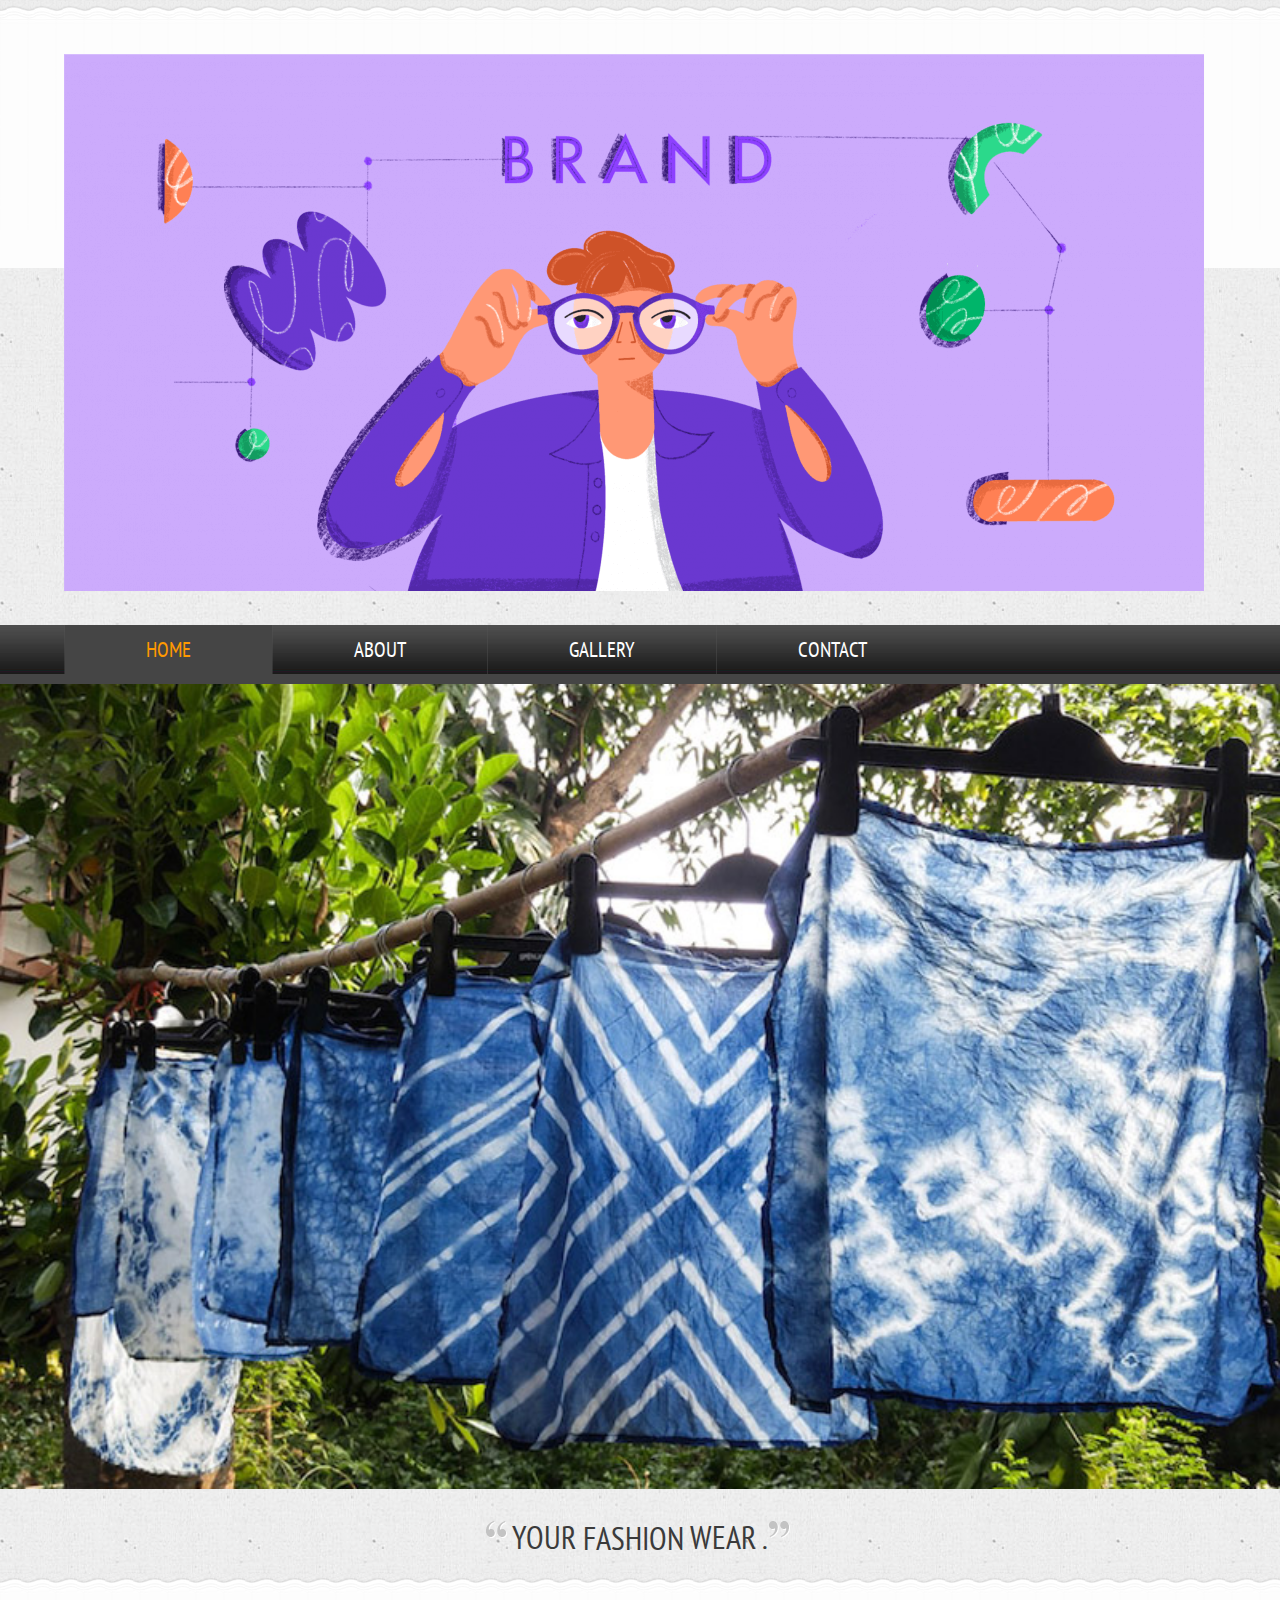
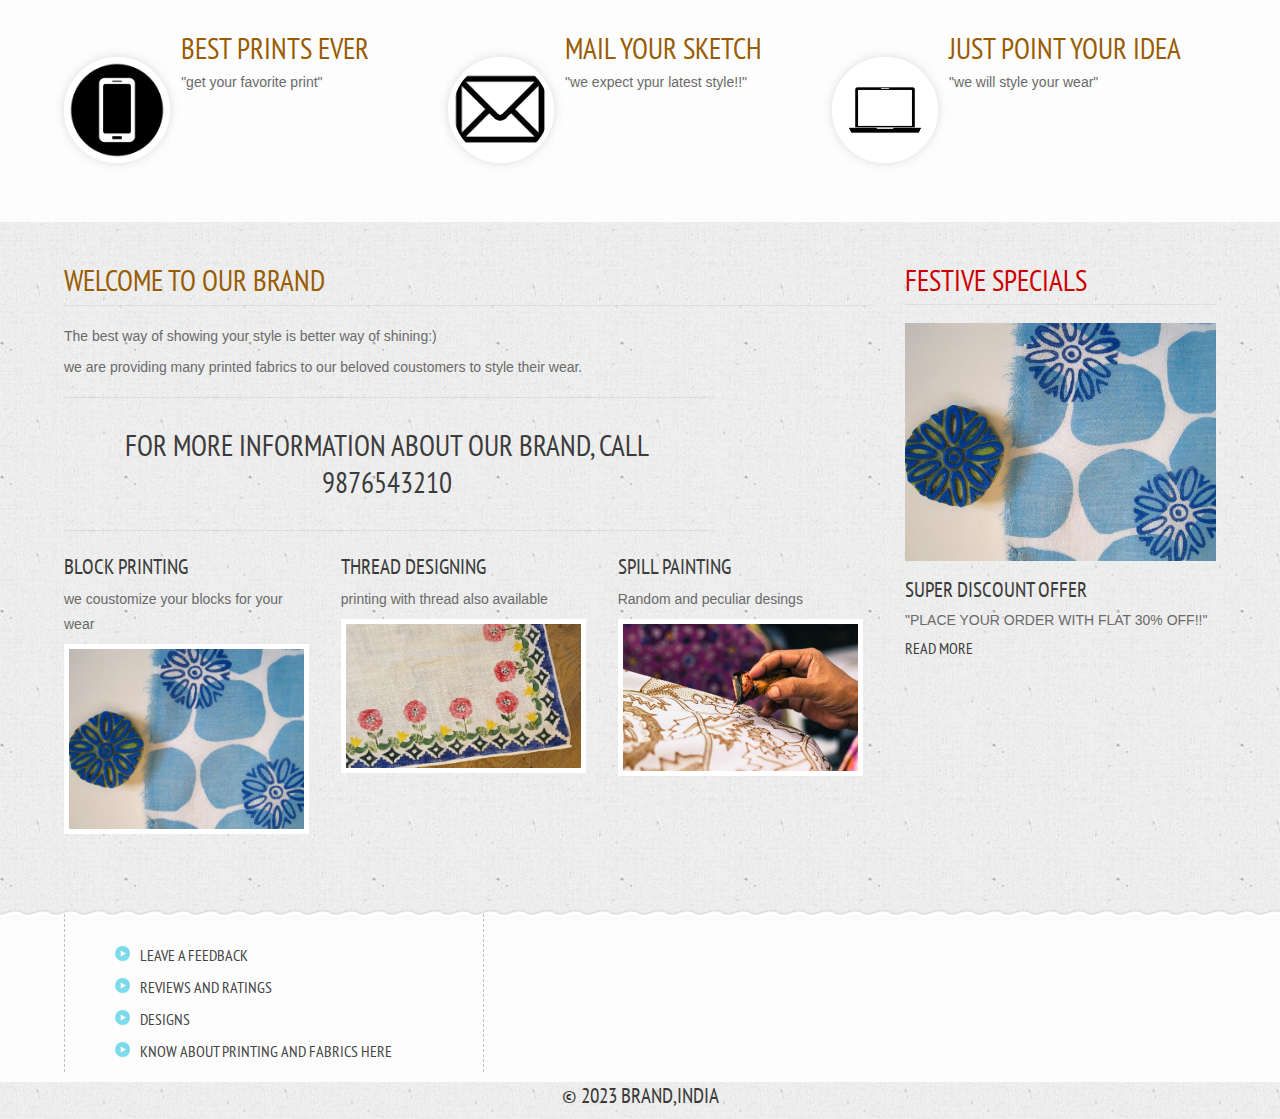
<file: index.html>
<!DOCTYPE HTML>
<html>
	<head>
		<title>brand Website | Home</title>
		<link href="css/style.css" rel="stylesheet" type="text/css"  media="all" />
		<link href='http://fonts.googleapis.com/css?family=PT+Sans+Narrow' rel='stylesheet' type='text/css'>
		<link rel="stylesheet" href="css/responsiveslides.css">
		<script src="http://ajax.googleapis.com/ajax/libs/jquery/1.8.3/jquery.min.js"></script>
		<script src="js/responsiveslides.min.js"></script>
		  <script>
		    // You can also use "$(window).load(function() {"
			    $(function () {
			
			      // Slideshow 1
			      $("#slider1").responsiveSlides({
			        maxwidth: 1600,
			        speed: 600
			      });
			});
		  </script>
	</head>
	<body>
		<!---start-Wrap--->
			<!---start-header--->
			<div class="header">
				<div class="wrap">
					<div class="header-top">
						<div class="logo">
							<a href="index.html"><img src="images/fashionp.png" title="logo" /></a>
						</div>
						<div class="clear"> </div>
					</div>
				</div>
				<div class="header-top-nav">
					<div class="wrap">
						<ul>
							<li class="active"><a href="index.html">Home</a></li>
							<li><a href="about.html">About</a></li>
							<li><a href="gallery.html">Gallery</a></li>
							<li><a href="contact.html">Contact</a></li>
							<div class="clear"> </div>
						</ul>
					</div>
				</div>
			</div>
			<!--End-header--->
			<div class="clear"> </div>
			<!--start-image-slider---->
					<div class="image-slider">
						<!-- Slideshow 1 -->
						    <ul class="rslides" id="slider1">
						      <li><img src="images/slider4.jpg" alt=""></li>
						      <li><img src="images/slider4.jpg" alt=""></li>
						      <li><img src="images/slider4.jpg" alt=""></li>
						    </ul>
						 <!-- Slideshow 2 -->
					</div>
					<!--End-image-slider---->
			<!---start-content----->
			<div class="content">
				<div class="quit">
					<p><span class="start">Your </span> fashion <span class="end">wear .</span></p>
				</div>
					<div class="content-grids">
						<div class="wrap">
						<div class="content-grid">
							<div class="content-grid-pic">
								<a href="#"><img src="images/icon1.png" title="image-name" /></a>
							</div>
							<div class="content-grid-info">
								<h3>Best prints ever</h3>
								<p>"get your favorite print"</p>
								
							</div>
							<div class="clear"> </div>
						</div>
						<div class="content-grid">
							<div class="content-grid-pic">
								<a href="#"><img src="images/icon2.png" title="image-name" /></a>
							</div>
							<div class="content-grid-info">
								<h3>Mail your sketch</h3>
								<p>"we expect ypur latest style!!"</p>
							</div>
							<div class="clear"> </div>
						</div>
						<div class="content-grid">
							<div class="content-grid-pic">
								<a href="#"><img src="images/icon3.jpg" title="image-name" /></a>
							</div>
							<div class="content-grid-info">
								<h3>Just point your idea</h3>
								<p>"we will style your wear"</p>
							</div>
							<div class="clear"> </div>
						</div>
						
						<div class="clear"> </div>
					</div>
				</div>
				<div class="clear"> </div>
				<div class="content-box">
					<div class="wrap">
					<div class="content-box-left">
						<div class="content-box-left-topgrid">
							<h3>welcome to our Brand</h3>
							<p> The best way of showing your style is better way of shining:)</p>
							<p> we are providing many printed fabrics to our beloved coustomers to style their wear.</p>
							<span>For more information about our Brand, Call 9876543210</span>
						</div>
						<div class="content-box-left-bootomgrids">
							<div class="content-box-left-bootomgrid">
								<h3>Block printing</h3>
								<p> we coustomize your blocks for your wear</p>
								<a href="#"><img src="images/slider1.jpg" title="image-name" /></a>
							</div>
							<div class="content-box-left-bootomgrid">
								<h3>thread designing</h3>
								<p>printing with thread also available</p>
								<a href="#"><img src="images/slider2.jpg" title="image-name" /></a>
							</div>
							<div class="content-box-left-bootomgrid lastgrid">
								<h3>Spill painting</h3>
								<p>Random and peculiar desings </p>
								<a href="#"><img src="images/slider3.png" title="image-name" /></a>
							</div>
							<div class="clear"> </div>
						</div>
						<div class="clear"> </div>
					</div>
					<div class="content-box-right">
						<div class="content-box-right-topgrid">
							<h3>Festive Specials</h3>
							<a href="#"><img src="images/slider1.jpg" title="imnage-name" /></a>
							<h4>Super Discount Offer</h4>
							<p>"PLACE YOUR ORDER WITH FLAT 30% OFF!!"</p>
							<a href="#">Read More</a>
						</div>
						<div class="content-box-right-bottomgrid">
							
						</div>
					</div>
					<div class="clear"> </div>
				</div>
				<div class="clear"> </div>
				<div class="boxs">
				<div class="wrap">
				<div class="box">
			
				</div>
				<div class="box center-box">
					<ul>
						<li><a href="#">Leave a Feedback</a></li>
						<li><a href="#">Reviews and Ratings</a></li>
						<li><a href="#">Designs</a></li>
						<li><a href="#">Know about printing and fabrics here</a></li>
					</ul>
				</div>
		
				<div class="clear"> </div>
			</div>
			<!---start-box---->
		</div>
		<!---start-copy-Right----->
		<div class="copy-tight">
			<p>&copy 2023 BRAND,India</p>
		</div>
		<!---End-copy-Right----->
			</div>
			<!---End-content----->
		</div>
		<!---End-Wrap--->
	</body>
</html>
</file>
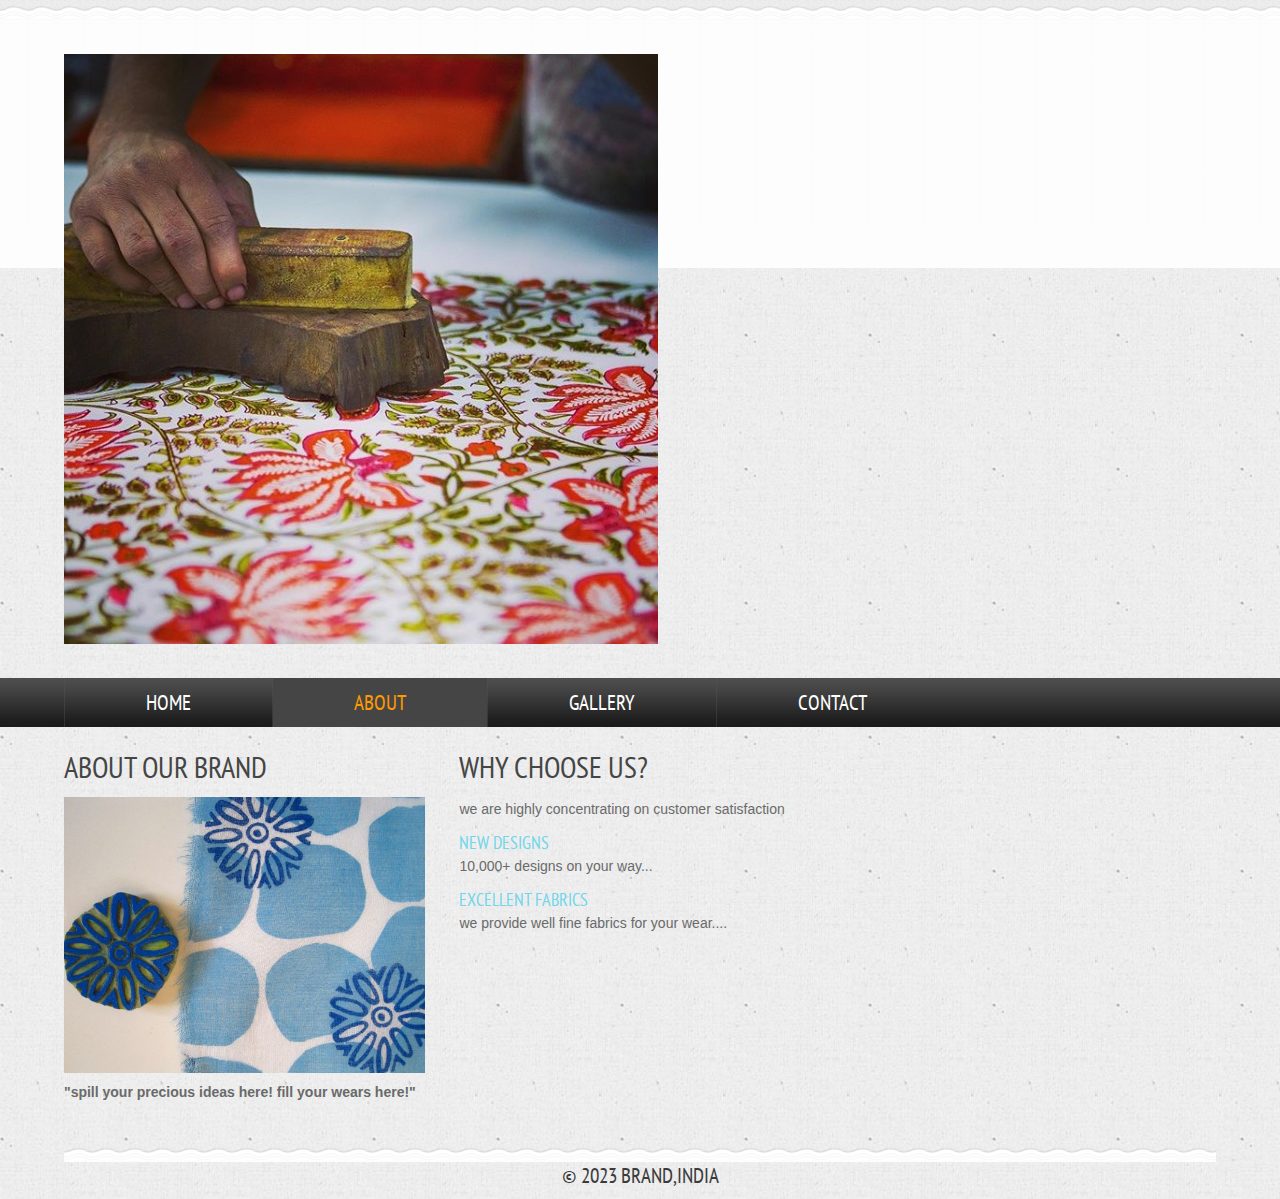
<file: about.html>
<!DOCTYPE HTML>
<html>
	<head>
		<title> brand Website | About</title>
		<link href="css/style.css" rel="stylesheet" type="text/css"  media="all" />
		<link href='http://fonts.googleapis.com/css?family=PT+Sans+Narrow' rel='stylesheet' type='text/css'>
	</head>
	<body>
		<!---start-Wrap--->
			<!---start-header--->
			<div class="header">
				<div class="wrap">
					<div class="header-top">
						<div class="logo">
							<a href="index.html"><img src="images/a1.jpg" title="logo" /></a>
						</div>
						<div class="clear"> </div>
					</div>
				</div>
				<div class="header-top-nav">
					<div class="wrap">
						<ul>
							<li><a href="index.html">Home</a></li>
							<li class="active"><a href="about.html">About</a></li>
							<li><a href="gallery.html">Gallery</a></li>
							<li><a href="contact.html">Contact</a></li>
							<div class="clear"> </div>
						</ul>
					</div>
				</div>
			</div>
			<!---End-header--->
			<div class="clear"> </div>
			<!---start-content----->
			<div class="content">
				<div class="wrap">
				<!---start-about---->
				<div class="about">
				<div class="about-grids">
					<div class="about-grid">
						<h3>About Our Brand</h3>
						<a href="#"><img src="images/slider1.jpg" title="about"></a>
						<span>"spill your precious ideas here!
							fill your wears here!"</span>
						
					</div>
					<div class="about-grid center-grid1">
						<h3>WHY CHOOSE US?</h3>
						<p>we are highly concentrating on customer satisfaction</p>
						<label>New designs </label>
						<p>10,000+ designs on your way...</p>
						<label>excellent fabrics</label>
						<p>we provide well fine fabrics for your wear....</p>
					</div>
				<!---End-about---->
				<div class="clear"> </div>
				<div class="boxs">
				<div class="wrap">
				<div class="box">
			
				</div>
				<div class="box">
					
				</div>
				<div class="clear"> </div>
			</div>
			<!---start-box---->
		</div>
		<!---start-copy-Right----->
		<div class="copy-tight">
			<p>&copy 2023 BRAND,India</p>
		</div>
		<!---End-copy-Right----->
			</div>
			<!---End-content----->
		</div>
		<!---End-Wrap--->
	</body>
</html>
</file>
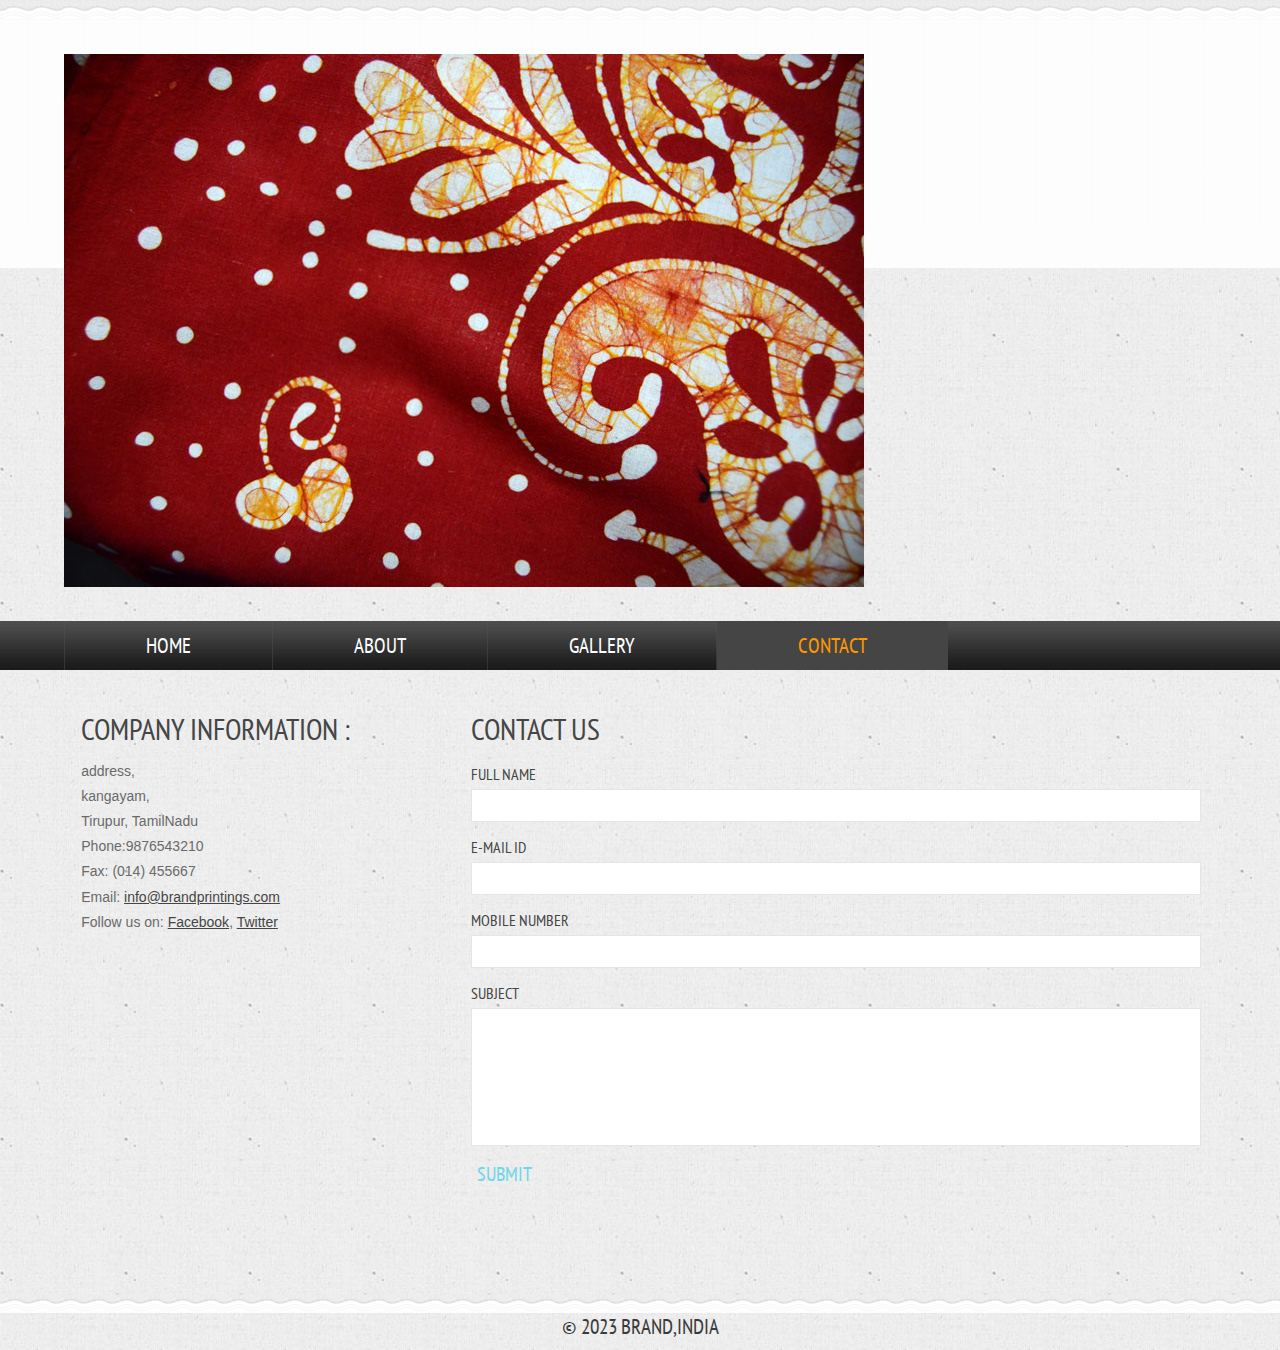
<file: contact.html>
<!DOCTYPE HTML>
<html>
	<head>
		<title>brand Website | Gallery </title>
		<link href="css/style.css" rel="stylesheet" type="text/css"  media="all" />
		<link href='http://fonts.googleapis.com/css?family=PT+Sans+Narrow' rel='stylesheet' type='text/css'>
	</head>
	<body>
		<!---start-Wrap--->
			<!---start-header--->
			<div class="header">
				<div class="wrap">
					<div class="header-top">
						<div class="logo">
							<a href="index.html"><img src="images/slider5.jpg" title="logo" /></a>
						</div>
						<div class="clear"> </div>
					</div>
				</div>
				<div class="header-top-nav">
					<div class="wrap">
						<ul>
							<li><a href="index.html">Home</a></li>
							<li><a href="about.html">About</a></li>
							<li><a href="gallery.html">Gallery</a></li>
							<li class="active"><a href="contact.html">Contact</a></li>
							<div class="clear"> </div>
						</ul>
					</div>
				</div>
			</div>
			<!---End-header--->
			<div class="clear"> </div>
			<!---start-content----->
			<div class="content">
				<div class="wrap">
					<!-------start-contatct------>
					<div class="contact">
				<div class="section group">				
				<div class="col span_1_of_3">
					<div class="contact_info">
			    	 	
      				</div>
      			<div class="company_address">
				     	<h3>Company Information :</h3>
						    	<p>address,</p>
						   		<p>kangayam,</p>
						   		<p>Tirupur, TamilNadu</p>
				   		<p>Phone:9876543210</p>
				   		<p>Fax: (014) 455667</p>
				 	 	<p>Email: <span>info@brandprintings.com</span></p>
				   		<p>Follow us on: <span>Facebook</span>, <span>Twitter</span></p>
				   </div>
				</div>				
				<div class="col span_2_of_3">
				  <div class="contact-form">
				  	<h3>Contact Us</h3>
					    <form method="post" action="contact-post.html">
					    	<div>
						    	<span><label>FULL NAME</label></span>
						    	<span><input name="userName" type="text" class="textbox"></span>
						    </div>
						    <div>
						    	<span><label>E-MAIL ID</label></span>
						    	<span><input name="userEmail" type="text" class="textbox"></span>
						    </div>
						    <div>
						     	<span><label>MOBILE NUMBER</label></span>
						    	<span><input name="userPhone" type="text" class="textbox"></span>
						    </div>
						    <div>
						    	<span><label>SUBJECT</label></span>
						    	<span><textarea name="userMsg"> </textarea></span>
						    </div>
						   <div>
						   		<span><input type="submit" value="Submit"></span>
						  </div>
					    </form>

				    </div>
  				</div>				
			  </div>
			</div>
					<!-------start-contatct------>
				</div>
				<div class="clear"> </div>
				<div class="boxs">
				<div class="wrap">
				<div class="box">
				
				</div>
				<div class="box">
					 
				</div>
				<div class="clear"> </div>
			</div>
			<!---start-box---->
		</div>
		<!---start-copy-Right----->
		<div class="copy-tight">
			<p>&copy 2023 BRAND,India</p>
		</div>
		<!---End-copy-Right----->
			</div>
			<!---End-content----->
		</div>
		<!---End-Wrap--->
	</body>
</html>
</file>
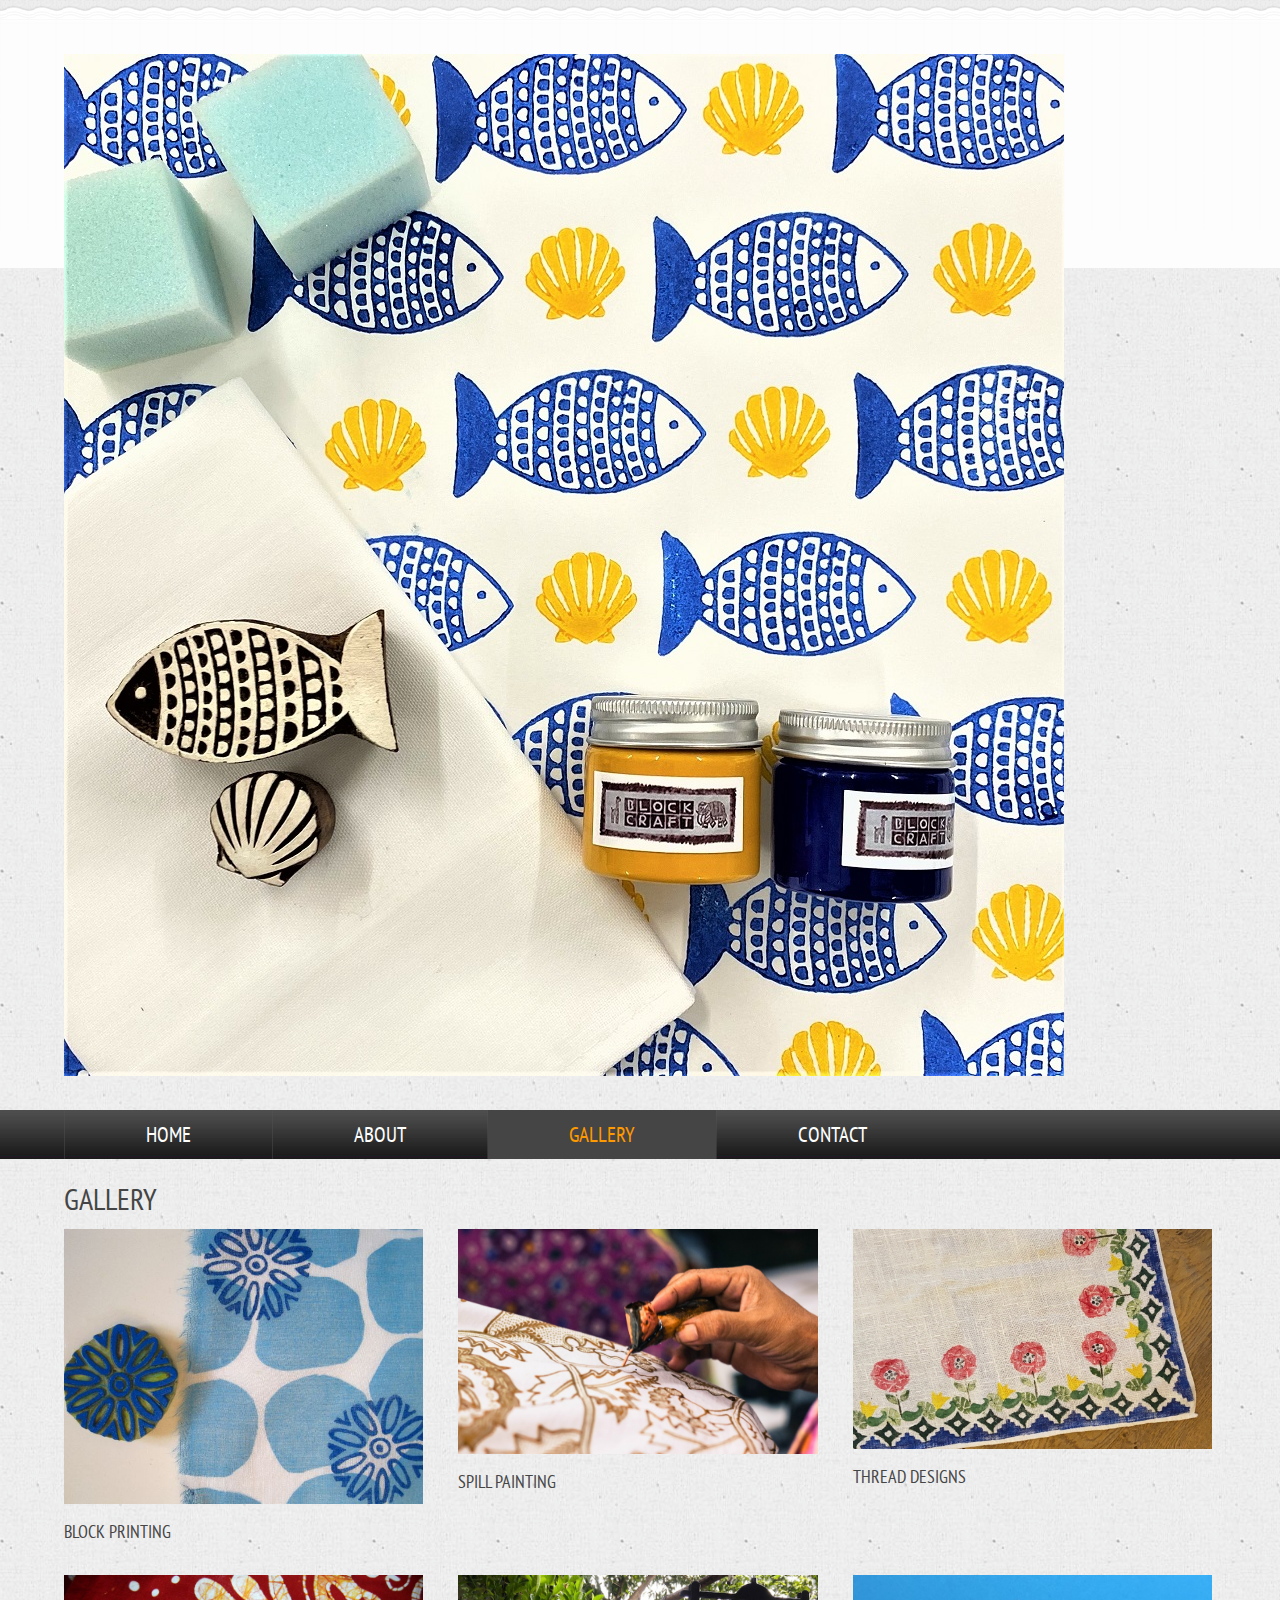
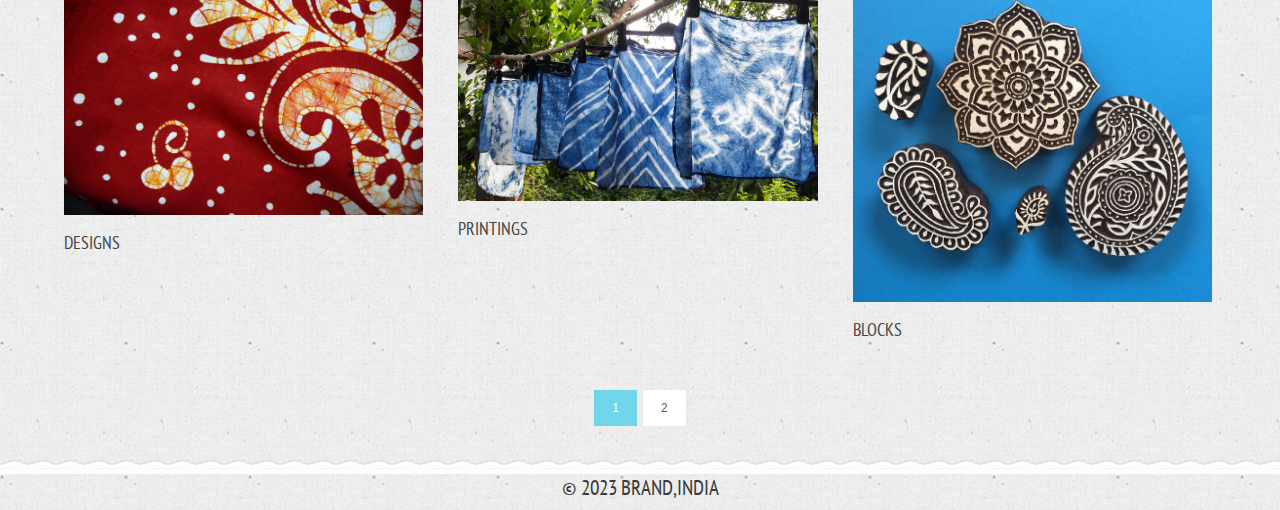
<file: gallery.html>
<!DOCTYPE HTML>
<html>
	<head>
		<title>Brand Website | Gallery</title>
		<link href="css/style.css" rel="stylesheet" type="text/css"  media="all" />
		<link href='http://fonts.googleapis.com/css?family=PT+Sans+Narrow' rel='stylesheet' type='text/css'>
		<script src="http://ajax.googleapis.com/ajax/libs/jquery/1.8.3/jquery.min.js"></script>
	</head>
	<body>
		<!---start-Wrap--->
			<!---start-header--->
			<div class="header">
				<div class="wrap">
					<div class="header-top">
						<div class="logo">
							<a href="index.html"><img src="images/gal.jpg" title="logo" /></a>
						</div>
						<div class="clear"> </div>
					</div>
				</div>
				<div class="header-top-nav">
					<div class="wrap">
						<ul>
							<li><a href="index.html">Home</a></li>
							<li><a href="about.html">About</a></li>
							<li class="active"><a href="gallery.html">Gallery</a></li>
							<li><a href="contact.html">Contact</a></li>
							<div class="clear"> </div>
						</ul>
					</div>
				</div>
			</div>
			<!---End-header--->
			<div class="clear"> </div>
			<!---start-content----->
			<div class="content">
				<div class="wrap">
					<!----start-image-gallery----->
					<div class="gallerys">
					<h3>gallery</h3>
					<div class="gallery-grids">
						<div class="gallery-grid">
							<a href="images/slider1.jpg"><img src="images/slider1.jpg" alt=""></a>
							<h4>BLOCK PRINTING</h4>
						</div>
						<div class="gallery-grid grid2">
							<a href="images/slider3.jpg"><img src="images/slider3.png" alt=""></a>
							<h4>SPILL PAINTING</h4>
						</div>
						<div class="gallery-grid">
							<a href="images/slider1.jpg"><img src="images/slider2.jpg" alt=""></a>
							<h4>THREAD DESIGNS</h4>
						</div>
						<div class="clear"> </div>
					</div>
					<div class="clear"> </div>
					<div class="gallery-grids">
						<div class="gallery-grid">
							<a href="images/slider3.jpg"><img src="images/slider5.jpg" alt=""></a>
							<h4>DESIGNS</h4>
						</div>
						<div class="gallery-grid grid2">
							<a href="images/slider3.jpg"><img src="images/slider4.jpg" alt=""></a>
							<h4>PRINTINGS</h4>
						</div>
						<div class="gallery-grid">
							<a href="images/slider1.jpg"><img src="images/slider6.jpg" alt=""></a>
							<h4>BLOCKS</h4>
						</div>
					</div>
					<script type="text/javascript" src="js/jquery.lightbox.js"></script>
				    <link rel="stylesheet" type="text/css" href="css/lightbox.css" media="screen">
				  	<script type="text/javascript">
				    $(function() {
				        $('.gallery-grid a').lightBox();
				    });
				    </script>
				    <div class="clear"> </div>
				    <div class="projects-bottom-paination">
						<ul>
							<li class="active"><a href="#">1</a></li>
							<li><a href="#">2</a></li>
						</ul>
					</div>
				</div>
					<!----start-image-gallery----->
				</div>
				<div class="clear"> </div>
				<div class="boxs">
				<div class="wrap">
				<div class="box">
				
				</div>
				<div class="box">
					
				</div>
				<div class="clear"> </div>
			</div>
			<!---start-box---->
		</div>
		<!---start-copy-Right----->
		<div class="copy-tight">
			<p>&copy 2023 BRAND,India</p>
		</div>
		<!---End-copy-Right----->
			</div>
			<!---End-content----->
		</div>
		<!---End-Wrap--->
	</body>
</html>
</file>
<file: css/responsiveslides.css>
.rslides {
  position: relative;
  list-style: none;
  overflow: hidden;
  padding: 0;
  margin: 0;
  }

.rslides li {
  -webkit-backface-visibility: hidden;
  position: absolute;
  display: none;
  width: 100%;
  left: 0;
  top: 0;
  }

.rslides li:first-child {
  position: relative;
  display: block;
  float: left;
  }

.rslides img {
 	display: block;
	height: auto;
	float: left;
	border: 0;
	width: 100%;
	border-top: 10px solid #454545;
  }
</file>
<file: css/style.css>
/* reset */
html,body,div,span,applet,object,iframe,h1,h2,h3,h4,h5,h6,p,blockquote,pre,a,abbr,acronym,address,big,cite,code,del,dfn,em,img,ins,kbd,q,s,samp,small,strike,strong,sub,sup,tt,var,b,u,i,dl,dt,dd,ol,nav ul,nav li,fieldset,form,label,legend,table,caption,tbody,tfoot,thead,tr,th,td,article,aside,canvas,details,embed,figure,figcaption,footer,header,hgroup,menu,nav,output,ruby,section,summary,time,mark,audio,video{margin:0;padding:0;border:0;font-size:100%;font:inherit;vertical-align:baseline;}
article, aside, details, figcaption, figure,footer, header, hgroup, menu, nav, section {display: block;}
ol,ul{list-style:none;margin:0px;padding:0px;}
blockquote,q{quotes:none;}
blockquote:before,blockquote:after,q:before,q:after{content:'';content:none;}
table{border-collapse:collapse;border-spacing:0;}
/* start editing from here */
a{text-decoration:none;}
.txt-rt{text-align:right;}/* text align right */
.txt-lt{text-align:left;}/* text align left */
.txt-center{text-align:center;}/* text align center */
.float-rt{float:right;}/* float right */
.float-lt{float:left;}/* float left */
.clear{clear:both;}/* clear float */
.pos-relative{position:relative;}/* Position Relative */
.pos-absolute{position:absolute;}/* Position Absolute */
.vertical-base{	vertical-align:baseline;}/* vertical align baseline */
.vertical-top{	vertical-align:top;}/* vertical align top */
nav.vertical ul li{	display:block;}/* vertical menu */
nav.horizontal ul li{	display: inline-block;}/* horizontal menu */
img{max-width:100%;}
body{
	background: url(../images/box-bg.png);
}
/*end reset*/
/*=============================
 * start-wrap
 ============================*/
.wrap{
	width:80%;
	margin:0 auto;
}
/*=============================
 * start-header
 ============================*/
.header{
	background: url(../images/box1.png) repeat-x;
}
.header-top{
	padding: 41px 0 30px 0;
}
.logo{
	float:left;
	margin-top: 0.8em;
}
.contact-info{
	float:right;
}
.contact-info p{
	font-family: 'PT Sans Narrow', sans-serif;
	font-size: 1.3em;
	font-weight: 400;
	color: #3B3B3B;
	text-transform: uppercase;
}
.contact-info p a{
	color:#1b98b1;
	transition: 0.5s ease;
	-o-transition: 0.5s ease;
	-webkit-transition: 0.5s ease;
}
.contact-info p a:hover{
	color:#3B3B3B;
}
.header-top-nav ul li{
	display: inline-block;
	border-left: 1px solid rgba(85, 85, 85, 0.41);
	float: left;
}
.header-top-nav ul li a{
	color: #FFF;
	font-family: 'PT Sans Narrow', sans-serif;
	font-size: 1.3em;
	font-weight: 400;
	text-transform: uppercase;
	display: block;
	padding: 11px 95.5px;
	transition: 0.5s ease;
	-o-transition: 0.5s ease;
	-webkit-transition: 0.5s ease;
}
.header-top-nav li.active> a, .header-top-nav li> a:hover {
	color: #ff9900;
	background: #454545;
}
.header-top-nav{
	background: url(../images/top-nav-bg.png) repeat-x;
}
.phone:before{
	content: url(../images/phone.png);
	vertical-align: middle;
	padding: 0px 5px 0px 0px;
}
.gpa:before{
	content:url(../images/pointer.png);
	vertical-align: middle;
	padding: 0px 5px 0px 0px;
}
/*=============================
 * start-content
 ============================*/
.content-grid-pic{
	float:left;
	width:25%;
	margin-top: 27px;
}
.content-grid-pic img{
	display: block;
	border-radius: 50%;
	border: 5px solid #fff;
	box-shadow: 0px 0px 10px rgba(119, 119, 119, 0.25)
}
.content-grid-info{
	float:right;
	width: 69.5%;
}
.content-grid-info h3{
	font-family: 'PT Sans Narrow', sans-serif;
	font-size: 1.8em;
	font-weight: 400;
	color: #995c00;
	text-transform: uppercase;
}
.content-grid-info p{
	font-family: Arial, Helvetica, sans-serif;
	color: #6a6a6a;
	font-size: 0.875em;
	padding: 5px 0 5px 0;
	line-height: 1.5em;
}
.content-grid-info a{
	font-family: 'PT Sans Narrow', sans-serif;
	font-size:1em;
	font-weight: 400;
	color: #3B3B3B;
	text-transform: uppercase;
	transition: 0.5s ease;
	-o-transition: 0.5s ease;
	-webkit-transition: 0.5s ease;
}
.content-grid-info a:hover{
	color:#71D6EA;
}
.content-grid{
	float:left;
	width:33.333%;
}
.content-grids{
	padding: 3.5em 0 3.7em 0;
	background: url(../images/box.png);
	margin:0 0 40px 0px;
}
.start:before{
	content: url(../images/quote-1.png);
	vertical-align: super;
	padding-right:5px;
}
.end:after{
	content: url(../images/quote-2.png);
	vertical-align: super;
	padding-right:5px;
}
.quit p{
	font-family: 'PT Sans Narrow', sans-serif;
	font-size: 2em;
	font-weight: 400;
	color: #3B3B3B;
	text-transform: uppercase;
	display: block;
	width: 60%;
	text-align: center;
	margin: 0.5em auto;
}
/*=============================
 * start-content-box
 ============================*/
.content-box-left{
	float:left;
	width:70%;
}
.content-box-left-topgrid h3{
	font-family: 'PT Sans Narrow', sans-serif;
	font-size: 1.8em;
	font-weight: 400;
	color: #995c00;
	text-transform: uppercase;
	border-bottom: 1px solid rgba(85, 85, 85, 0.1);
	padding: 0em 0 0.2em 0;
	margin: 0px 0px 0.5em 0;
}
.content-box-left-topgrid p{
	font-family: Arial, Helvetica, sans-serif;
	color: #6a6a6a;
	font-size: 0.875em;
	padding: 5px 0 5px 0;
	line-height: 1.5em;
}
.content-box-left-topgrid span{
	font-family: 'PT Sans Narrow', sans-serif;
	font-size: 1.8em;
	font-weight: 400;
	color: #3B3B3B;
	text-transform: uppercase;
	border-top: 1px solid rgba(85, 85, 85, 0.1);
	border-bottom: 1px solid rgba(85, 85, 85, 0.1);
	padding: 1em 0;
	display: block;
	width: 80%;
	text-align: center;
	margin: 0.5em 0;
}
.content-box-right{
	float:right;
	width:27%;
}
.content-box-left-bootomgrid{
	width:31.33%;
	float:left;
	margin-right:3%;
}
.content-box-left-bootomgrid h3{
	font-family: 'PT Sans Narrow', sans-serif;
	font-size: 1.3em;
	font-weight: 400;
	color: #3B3B3B;
	text-transform: uppercase;
}
.content-box-left-bootomgrid p{
	font-family: Arial, Helvetica, sans-serif;
	color: #6a6a6a;
	font-size: 0.875em;
	padding: 0.5em 0;
	line-height: 1.8em;
}
.content-box-left-bootomgrid img{
	background:#FFF;
	padding:5px;
	display:block;
	width: 93%;
	transition: 0.5s ease;
	-o-transition: 0.5s ease;
	-webkit-transition: 0.5s ease;
}
.content-box-left-bootomgrid:hover img{
	background:#71D6EA;
}
.content-box-left-bootomgrids {
	padding: 0.5em 0 2em 0;
}
.lastgrid{
	margin:0;
}
.content-box-right-topgrid h3{
	font-family: 'PT Sans Narrow', sans-serif;
	font-size: 1.8em;
	font-weight: 400;
	color: #cc0000;
	text-transform: uppercase;
	border-bottom: 1px solid rgba(85, 85, 85, 0.1);
	padding: 0em 0 5px 0;
	display: block;
	margin: 0 0 0.6em 0;
}
.content-box-right-topgrid h4{
	font-family: 'PT Sans Narrow', sans-serif;
	font-size: 1.3em;
	font-weight: 400;
	color: #3B3B3B;
	text-transform: uppercase;
	padding: 0.5em 0 0.0em 0;
}
.content-box-right-topgrid p{
	font-family: Arial, Helvetica, sans-serif;
	color: #6a6a6a;
	font-size: 0.875em;
	padding: 0.5em 0;
	line-height: 1.5em;
}
.content-box-right-topgrid a{
	font-family: 'PT Sans Narrow', sans-serif;
	font-size: 1em;
	font-weight: 400;
	color: #3B3B3B;
	text-transform: uppercase;
	transition: 0.5s ease;
	-o-transition: 0.5s ease;
	-webkit-transition: 0.5s ease;
}
.content-box-right-topgrid a:hover{
	color:#71D6EA;
}
.content-box-right-bottomgrid h3{
	font-family: 'PT Sans Narrow', sans-serif;
	font-size: 1.8em;
	font-weight: 400;
	color: #71D6EA;
	text-transform: uppercase;
	border-bottom: 1px solid rgba(85, 85, 85, 0.1);
	padding: 1em 0 5px 0;
	display: block;
	margin: 0 0 0.6em 0;
}
.content-box-right-bottomgrid ul li{
	display:block;
}
.content-box-right-bottomgrid ul li a{
	font-family: Arial, Helvetica, sans-serif;
	color: #6a6a6a;
	font-size: 0.875em;
	padding: 0.5em 0;
	display: inline-block;
	transition: 0.5s ease;
	-o-transition: 0.5s ease;
	-webkit-transition: 0.5s ease;
}
.content-box-right-bottomgrid ul li:before{
	content:url(../images/list.png);
	padding-right:5px;
}
.content-box-right-bottomgrid ul li a:hover{
	color:#71D6EA;
}
/*-----boxs-----*/
.boxs {
	background: url(../images/box.png);
	padding: 1.5em 0 1em 0;
	margin: 40px 0px 0 0;
}
.box{
	width: 29.33%;
	float: left;
}
.box h3{
	font-family: 'PT Sans Narrow', sans-serif;
	font-size: 30px;
	font-weight: 400;
	line-height: 2em;
	margin: 0;
	text-transform: uppercase;
	color: #454545;
}
.box span{
	display: block;
	color: #71D6EA;
	font-size: 0.875em;
	font-weight: bold;
	-webkit-transition: all 0.3s ease-out;
	-moz-transition: all 0.3s ease-out;
	-ms-transition: all 0.3s ease-out;
	-o-transition: all 0.3s ease-out;
	transition: all 0.3s ease-out;
}
.box span:hover,.box p a:hover{
	color:#454545;
}
.box p {
	font-family: Arial, Helvetica, sans-serif;
	color: #6a6a6a;
	font-size: 0.875em;
	padding: 5px 0 24px 0;
	line-height: 1.8em;
	width: 89%;
}
.box p a{
	font-weight:bold;
	color: #71D6EA;
	-webkit-transition: all 0.3s ease-out;
	-moz-transition: all 0.3s ease-out;
	-ms-transition: all 0.3s ease-out;
	-o-transition: all 0.3s ease-out;
	transition: all 0.3s ease-out;
	font-family: 'PT Sans Narrow', sans-serif;
}
.center-box{
	border-right: 1px dashed silver;
	border-left: 1px dashed silver;
	padding: 0px 40px;
	margin-right: 40px;
}
.center-box ul li{
	display: block;
	padding: 0px 0px 10px 0px;
}
.center-box ul li a{
	font-family: 'PT Sans Narrow', sans-serif;
	font-size: 18px;
	line-height: 22px;
	text-transform: uppercase;
	color: #454545;
	-webkit-transition: all 0.3s ease-out;
	-moz-transition: all 0.3s ease-out;
	-ms-transition: all 0.3s ease-out;
	-o-transition: all 0.3s ease-out;
	transition: all 0.3s ease-out;
	font-family: 'PT Sans Narrow', sans-serif;
}
.center-box ul li a:hover{
	color:#71D6EA;
}
.center-box ul li:before{
	content:url(../images/marker.png);
	padding: 10px;
}
.center-box ul{
	margin-top:30px;
}
/*---start-copy-tight-----*/
.copy-tight{
	text-align: center;
	padding: 0px 0px 0.6em 0;
}
.copy-tight p{
	font-family: 'PT Sans Narrow', sans-serif;
	font-size: 1.3em;
	font-weight: 400;
	color: #3B3B3B;
	text-transform: uppercase;
}
.copy-tight a{
	color: #b36b00;
	-webkit-transition: all 0.3s ease-out;
	-moz-transition: all 0.3s ease-out;
	-ms-transition: all 0.3s ease-out;
	-o-transition: all 0.3s ease-out;
	transition: all 0.3s ease-out;
}
.copy-tight a:hover{
	color: #3B3B3B;
}
/*---start-about----*/
/*----start-about-----*/
.about-grid{
	width: 31.33%;
	float: left;
}
.about-grid h3{
	font-family: 'PT Sans Narrow', sans-serif;
	font-size: 30px;
	font-weight: 400;
	line-height: 2em;
	margin: 0;
	text-transform: uppercase;
	color: #454545;
}
.about-grid span{
	font-family: Arial, Helvetica, sans-serif;
	color: #6a6a6a;
	font-size: 0.875em;
	padding: 5px 0 1px 0;
	line-height: 1.5em;
	font-weight: bold;
	display: block;
}
.about-grid p{
	font-family: Arial, Helvetica, sans-serif;
	color: #6a6a6a;
	font-size: 0.875em;
	padding: 5px 0 10px 0;
	line-height: 1.8em;
}
.center-grid1 p{
	padding:0px 0px 10px 0px;
}
.center-grid1 label{
	font-family: 'PT Sans Narrow', sans-serif;
	font-size: 18px;
	line-height: 22px;
	text-transform: uppercase;
	color: #71D6EA;
	-webkit-transition: all 0.3s ease-out;
	-moz-transition: all 0.3s ease-out;
	-ms-transition: all 0.3s ease-out;
	-o-transition: all 0.3s ease-out;
	transition: all 0.3s ease-out;
	font-family: 'PT Sans Narrow', sans-serif;
	cursor:pointer;
}
.center-grid1{
	margin:0 3%;
}
.center-grid1 label:hover {
	color: #454545;
}
.about-team-left{
	float:left;
	width:25%;
}
.about-team-right{
	float:right;
	width: 73%;
}
.about-team-right p{
	font-family: Arial, Helvetica, sans-serif;
	color: #6a6a6a;
	font-size: 0.875em;
	padding: 0px 0 10px 0;
	line-height: 1.8em;
}
.client {
	padding-bottom: 10px;
}
.about-grids {
	padding: 10px 0px 0px 0px;
}
.about-team-left img {
	-webkit-filter: grayscale(100%);
	opacity: 5;
	transition: all 300ms!important;
	-webkit-transition: all 300ms!important;
	-moz-transition: all 300ms!important;
}
.about-team-left img:hover {
	opacity: 1;
	-webkit-filter: grayscale(0%);
	cursor: pointer;
}
.button1 {
	font-family: 'PT Sans Narrow', sans-serif;
	font-size: 20px;
	font-weight: 400;
	line-height: 1.2em;
	text-decoration: none;
	text-transform: uppercase;
	margin-right: 15px;
	-webkit-transition: all 0.3s ease-out;
	-moz-transition: all 0.3s ease-out;
	-ms-transition: all 0.3s ease-out;
	-o-transition: all 0.3s ease-out;
	transition: all 0.3s ease-out;
	text-align: center;
	margin: 0 auto;
	color: #71D6EA;
	padding: 12px 0px;
}


/*---start-gallery---*/
.gallerys {
	padding-top: 10px;
}
.gallerys h3{
	font-family: 'PT Sans Narrow', sans-serif;
	font-size: 30px;
	font-weight: 400;
	line-height: 2em;
	margin: 0;
	text-transform: uppercase;
	color: #454545;
}
.gallery-grid{
	width: 31.44%;
	float:left;
}
.gallery-grid p {
	font-size: 0.875em;
	padding: 0.2em 0em 1.2em 0em;
	color: #6a6a6a;
	line-height: 1.8em;
	font-family: Arial, Helvetica, sans-serif;
}
.gallery-button a {
	font-family: 'PT Sans Narrow', sans-serif;
	font-size: 20px;
	font-weight: 400;
	line-height: 1.2em;
	text-decoration: none;
	text-transform: uppercase;
	margin-right: 15px;
	-webkit-transition: all 0.3s ease-out;
	-moz-transition: all 0.3s ease-out;
	-ms-transition: all 0.3s ease-out;
	-o-transition: all 0.3s ease-out;
	transition: all 0.3s ease-out;
	text-align: center;
	margin: 0 auto;
	color: #71D6EA;
	padding: 12px 0px;
}
.gallery-button a:hover {
	color:#454545;
}
.grid2{
	margin: 0px 35px;
}
.gallery-grids {
	margin-bottom: 30px;
}
.projects-bottom-paination ul li{
	display:inline-block;
}
.projects-bottom-paination{
	text-align: center;
	padding-top: 55px;
}
.projects-bottom-paination li a{
	font: 400 12px/1.2em Arial;
	color: #5a5a5a;
	padding: 11px 18px;
	background: #fff;
	text-decoration: none;
	text-shadow: none;
	border: 1px solid #e9e9e9;
	margin-top: 16px;
}
.projects-bottom-paination li.active> a, .projects-bottom-paination li> a:hover {
	background: #71D6EA;
	color:#fff;
}
.gallery-grid h4{
	font-family: 'PT Sans Narrow', sans-serif;
	font-size: 18px;
	line-height: 22px;
	text-transform: uppercase;
	color: #454545;
	-webkit-transition: all 0.3s ease-out;
	-moz-transition: all 0.3s ease-out;
	-ms-transition: all 0.3s ease-out;
	-o-transition: all 0.3s ease-out;
	transition: all 0.3s ease-out;
	font-family: 'PT Sans Narrow', sans-serif;
	cursor: pointer;
	padding: 13px 0px 2px 0px;
}
.gallery-grid h4:hover{
	color:#71D6EA;
}
/*---contect----*/
.section {
	clear: both;
	padding: 0px;
	margin: 0px;
}
.group:before,
.group:after {
    content:"";
    display:table;
}
.group:after {
    clear:both;
}
.group {
    zoom:1;
}
.col{
	display: block;
	float:left;
	margin: 1% 0 1% 1.6%;
}
.col:first-child{
	margin-left:0;
}	
.span_2_of_3 {
	width: 63.1%;
	padding:1.5%; 
}
.span_1_of_3 {
	width: 29.2%;
	padding:1.5%; 
}
.span_2_of_3  h3,
.span_1_of_3  h3 {
	font-family: 'PT Sans Narrow', sans-serif;
	font-size: 30px;
	font-weight: 400;
	line-height: 2em;
	margin: 0;
	text-transform: uppercase;
	color: #454545;
}
.contact-form{
	position:relative;
	padding-bottom:30px;
}
.contact-form div{
	padding:5px 0;
}
.contact-form span{
	display:block;
	font-size:1em;
	color: #454545;
	padding-bottom:5px;
	font-family: 'PT Sans Narrow', sans-serif;
}
.contact-form input[type="text"],.contact-form textarea{
		    padding:8px;
			display:block;
			width:98%;
			border: none;
			outline:none;
			color:#464646;
			font-size:0.8125em;
			font-family:Arial, Helvetica, sans-serif;
			border: 1px solid rgba(192, 192, 192, 0.41);
			-webkit-appearance: none;
}
.contact-form textarea{
		resize:none;
		height:120px;		
}
.contact-form input[type="submit"]{
	font-family: 'PT Sans Narrow', sans-serif;
	font-size: 20px;
	font-weight: 400;
	line-height: 1.2em;
	text-decoration: none;
	text-transform: uppercase;
	margin-right: 15px;
	-webkit-transition: all 0.3s ease-out;
	-moz-transition: all 0.3s ease-out;
	-ms-transition: all 0.3s ease-out;
	-o-transition: all 0.3s ease-out;
	transition: all 0.3s ease-out;
	text-align: center;
	margin: 0 auto;
	color: #71D6EA;
	border:none;
	outline: none;
	background:none;
	cursor:pointer;
}
.contact-form input[type="submit"]:hover{
	color: #454545;
}
.contact-form input[type="submit"]:active{
	color: #454545;
}

.company_address p{
	font-size: 0.875em;
	color: #6a6a6a;
	line-height: 1.8em;
	font-family: Arial, Helvetica, sans-serif;
}
.company_address p span{
	text-decoration:underline;
	color:#454545;
	cursor:pointer;
}
.map{
	margin-bottom:15px;
}


@media only screen and (max-width: 1024px) {
	.wrap{
		width:95%;
	}	
}


@media only screen and (max-width: 800px) {
	.wrap{
		width:95%;
	}
	.span_2_of_3 {
		width:94%;
		padding:3%; 
	}
	.col{ 
		margin: 1% 0 1% 0%;
	}
	.span_1_of_3 {
		width:94%;
		padding:3%; 
	}
}



@media only screen and (max-width: 640px) and (min-width: 480px) {
	.wrap{
		width:95%;
	}
	.span_2_of_3 {
		width:94%;
		padding:3%; 
	}
	.col{ 
		margin: 1% 0 1% 0%;
	}
	.span_1_of_3 {
		width:94%;
		padding:3%; 
	}
   
   .contact-form input[type="text"],.contact-form textarea{
		width:97%;
	}
}


@media only screen and (max-width: 480px) {
	.wrap{
		width:95%;
	}
	.span_2_of_3 {
		width:90%;
		padding:5%; 
	}
	.col { 
		margin: 1% 0 1% 0%;
	}
	.span_1_of_3 {
		width:90%;
		padding:5%; 
	}
	.contact-form input[type="text"],.contact-form textarea{
		width:92%;
	}
}
.contact-footer{
	border-top: 1px solid rgba(69, 69, 69, 0.13);
	padding: 28px 0px 0px 0px;
}

@media only screen and (max-width: 1366px) and (min-width: 1280px) {
	.wrap{
		width:90%;
	}
	.header-top-nav ul li a {
		padding: 11px 89px;
	}
	.quit p {
		width: 70%;
	}
	.center-box ul li a {
		font-size: 17px;
	}
	.gallery-grid {
		width: 31.3%;
	}
}
@media only screen and (max-width: 1280px) and (min-width: 1024px) {
	.wrap{
		width:90%;
	}
	.header-top-nav ul li a {
		padding: 11px 81px;
	}
	.quit p {
		width: 70%;
	}
	.center-box ul li a {
		font-size: 16px;
	}
	.gallery-grid {
		width: 31.2%;
	}
	.boxs {
		padding: 0.5em 0 0.6em 0;
	}
}
@media only screen and (max-width: 1024px) and (min-width: 768px) {
	.wrap{
		width:90%;
	}
	.header-top-nav ul li a {
		padding: 11px 58.5px;
	}
	.quit p {
		width: 70%;
	}
	.center-box ul li a {
		font-size: 16px;
	}
	.gallery-grid {
		width: 30%;
	}
	.boxs {
		padding: 0.5em 0 0em 0;
	}
	.quit p {
		font-size: 1.5em;
	}
	.content-grids {
		padding: 1.5em 0 0.7em 0;
	}
	.content-grid-info h3 {
		font-size: 1.4em;
	}
	.content-box-left-topgrid span {
		font-size: 1.4em;
	}
	.box {
		width:28%;
	}
	.box h3 {
		line-height: 1.2em;
		padding-bottom:0.2em;
	}
	.center-box {
		margin-right: 40px;
	}
	.center-box ul li:nth-child(1){
		display:none;
	}
	.content-box-left-topgrid p:nth-child(3){
		display:none;
	}
	.gallery-grid p {
		padding: 0.2em 0em 0.5em 0em;
	}
	.service-content ul li span {
		height: 81px;
	}
}
@media only screen and (max-width: 768px) and (min-width: 640px) {
	.wrap{
		width:90%;
	}
	.header-top-nav ul li a {
		padding: 11px 36px;
	}
	.quit p {
		width: 80%;
	}
	.content-grid-info {
		width: 67.5%;
	}
	.center-box ul li a {
		font-size: 16px;
	}
	.gallery-grid {
		width: 29%;
	}
	.quit p {
		font-size: 1.5em;
	}
	.content-grids {
		padding: 1.5em 0 0.7em 0;
	}
	.content-grid-info h3 {
		font-size: 1.4em;
	}
	.content-box-left-topgrid span {
		font-size: 1.4em;
	}
	.box {
		width:28%;
	}
	.box h3 {
		line-height: 1.2em;
		padding-bottom:0.2em;
	}
	.center-box {
		margin-right: 40px;
	}
	.center-box ul li:nth-child(1){
		display:none;
	}
	.content-box-left-topgrid p:nth-child(3){
		display:none;
	}
	.gallery-grid p {
		padding: 0.2em 0em 0.5em 0em;
	}
	.service-content ul li span {
		height: 81px;
	}
	.boxs{
		display:none;
	}
	.content-box-left-bootomgrid h3 {
		font-size: 1.1em;
	}
	.content-box-right-bottomgrid ul li a {
		font-size: 0.8em;
	}
	.content-box-right-topgrid h3 {
		font-size: 1.4em;
	}
	.content-box-right-bottomgrid h3 {
		font-size: 1.4em;
	}
	.content-box-left-topgrid span {
		width: 96%;
	}
	.content-box-left-topgrid h3 {
		font-size: 1.4em;
	}
	.about-grid {
		width: 100%;
		float:none;
	}
	.center-grid1 {
		margin: 0;
	}
	.about-team-right {
		width: 82%;
	}
	.about-team-left {
		width: 17%;
	}
	.service-content ul li span {
		width: 8%;
	}
	.projects-bottom-paination {
		padding:30px 0;
	}
}
</file>
